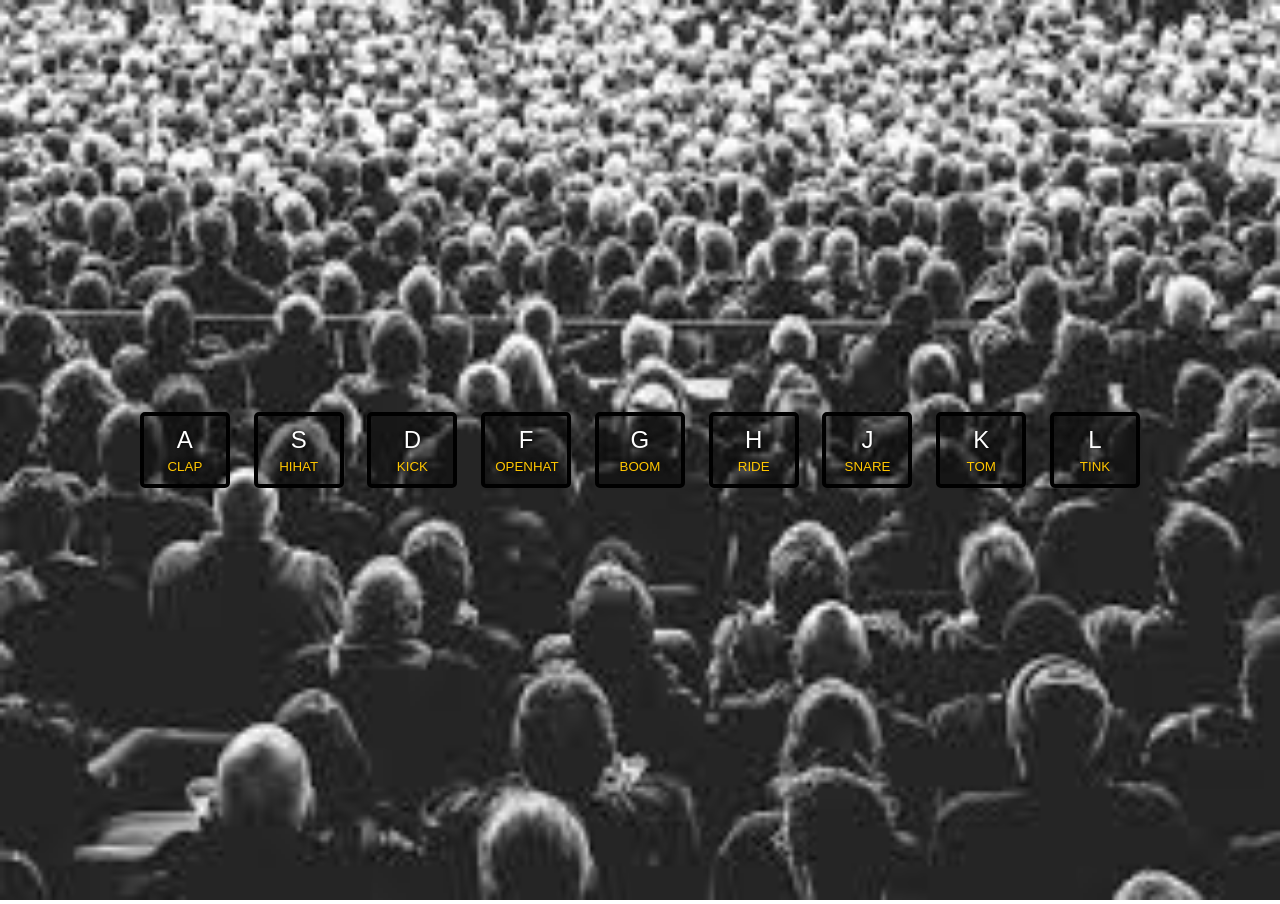
<file: Drum Kit/index.html>
<!DOCTYPE html>
<html lang="en">
<head>
    <meta charset="UTF-8">
    <meta name="viewport" content="width=device-width, initial-scale=1.0">
    <title>JS Drum Kit</title>
    <link rel="stylesheet" href="style.css">
    <link rel="stylesheet" href="mediaQuery.css">
</head>
<body>
    <div class="main">
        <div class="bg">
            <img src="images/back_ground.jpeg">
        <div class="btns">
            <button data-key="65" type="button"><p class="symbol">A</p><p class="sound">CLAP</p> </button>
            <button data-key="83" type="button"><p class="symbol">S</p><p class="sound">HIHAT</p> </button>
            <button data-key="68" type="button"><p class="symbol">D</p><p class="sound">KICK</p> </button>
            <button data-key="70" type="button"><p class="symbol">F</p><p class="sound">OPENHAT</p> </button>
            <button data-key="71" type="button"><p class="symbol">G</p><p class="sound">BOOM</p> </button>
            <button data-key="72" type="button"><p class="symbol">H</p><p class="sound">RIDE</p> </button>
            <button data-key="74" type="button"><p class="symbol">J</p><p class="sound">SNARE</p> </button>
            <button data-key="75" type="button"><p class="symbol">K</p><p class="sound">TOM</p> </button>
            <button data-key="76" type="button"><p class="symbol">L</p><p class="sound">TINK</p> </button>
            </div>
    </div>

    </div>


  <audio data-key="65" src="sounds/clap.wav"></audio>
  <audio data-key="83" src="sounds/hihat.wav"></audio>
  <audio data-key="68" src="sounds/kick.wav"></audio>
  <audio data-key="70" src="sounds/openhat.wav"></audio>
  <audio data-key="71" src="sounds/boom.wav"></audio>
  <audio data-key="72" src="sounds/ride.wav"></audio>
  <audio data-key="74" src="sounds/snare.wav"></audio>
  <audio data-key="75" src="sounds/tom.wav"></audio>
  <audio data-key="76" src="sounds/tink.wav"></audio>
    





    <script src="index.js"></script>
</body>
</html>
</file>
<file: Drum Kit/style.css>
*{
    margin:0;
    padding:0;
    box-sizing: border-box;
    font-family: sans-serif
}
.main .bg{
    width: 100%;
    height: 100vh;
     position: relative;
}
.main .bg img{
    width: 100%;
    height: 100vh;
    background-position: center;
    background-size: cover;
   
}
.btns{
    width: 80%;
    margin: auto;
    display: flex;
    flex: 1;
     position: absolute;
    top: 50%;
    left: 50%;
    transform: translate(-50%, -50%);
    justify-content: space-around;
}
.btns button{
    width: 90px;
    padding: 10px;
    text-align: center;
    border: 4px solid black;
    border-radius: 5px;
    background: rgba(0,0,0,0.4);
    transition:all 0.07s;
    text-shadow: 0 0 5px black;
    
}
.playing{
  transform: scale(1.1);
  border-color: #ffc600;
  box-shadow: 0 0 1rem #ffc600;
  
   
}
.btns button .symbol{
    font-size: x-large;
    color: white;
    padding-bottom:5px ;
}
.btns button .sound{
    color: #ffc600;
}
</file>
<file: Drum Kit/mediaQuery.css>
@media screen and (min-width: 300px) and (max-width:640px){
    .btns{
        display: flex;
        flex-wrap: wrap;
        
        
    }

    .btns button{
        width: 45%;
        margin-top: 10px;
    }
}
@media screen and (min-width:640px) and (max-width:900px){
    .btns{
        display: flex;
        flex-wrap: wrap;
        
        
    }

    .btns button{
        width: 30%;
        margin-top: 10px;
    }
}
@media screen and (min-width:900px) and (max-width:1090px){

    .btns button{
        margin-left: 10px;
    }
}
</file>
